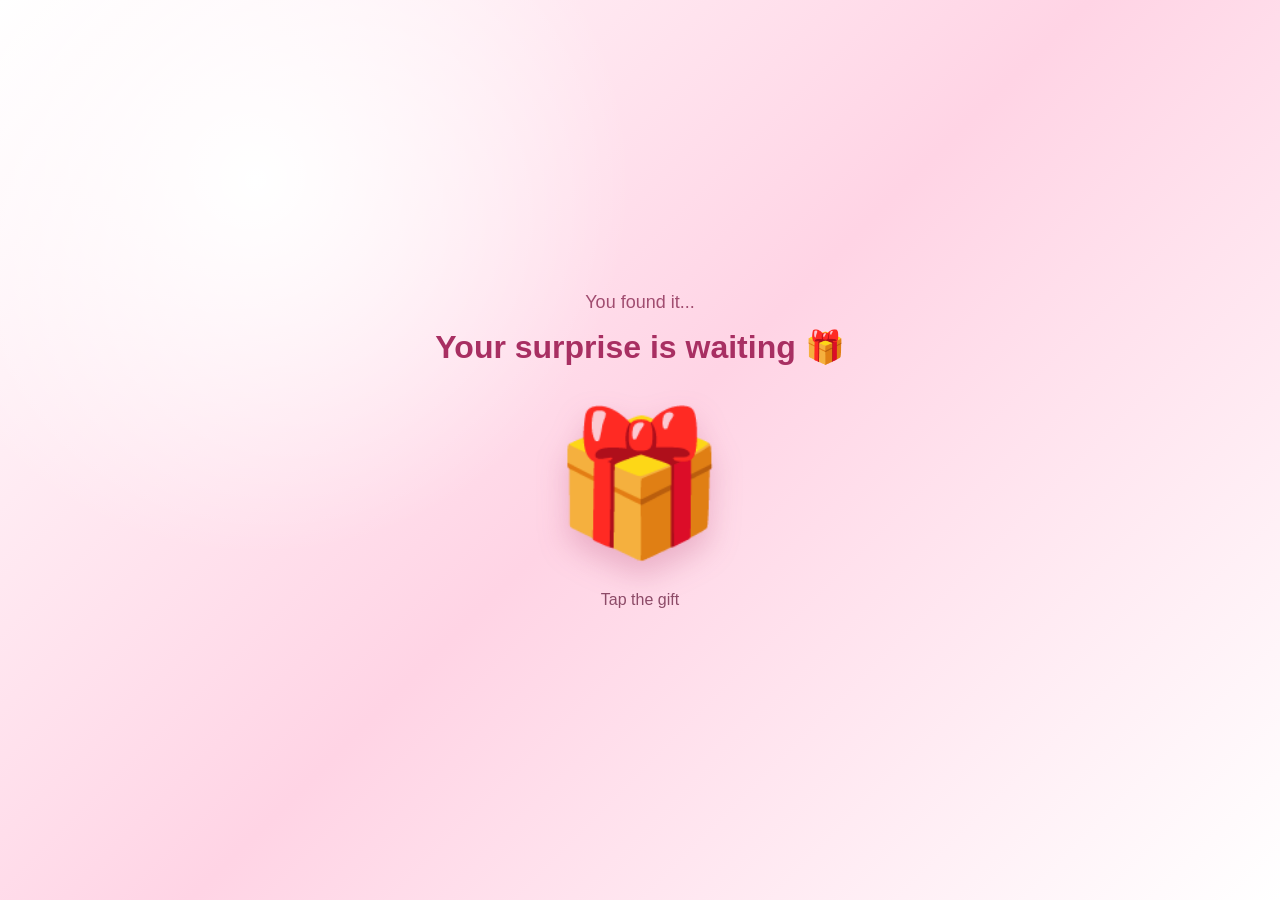
<file: gift.html>
<!DOCTYPE html>
<html lang="en">
<head>
    <meta charset="UTF-8">
    <meta name="viewport" content="width=device-width, initial-scale=1.0">
    <title>A Gift For You</title>
    <link rel="stylesheet" href="style.css">
</head>

<body class="gift-page">

    <div class="gift-container">

        <p class="gift-small-text">
            You found it...
        </p>

        <h1>Your surprise is waiting 🎁</h1>

        <div
            class="gift-box"
            onclick="openGift()"
        >
            🎁
        </div>

        <p>
            Tap the gift
        </p>

    </div>

    <script src="script.js"></script>

</body>
</html>
</file>
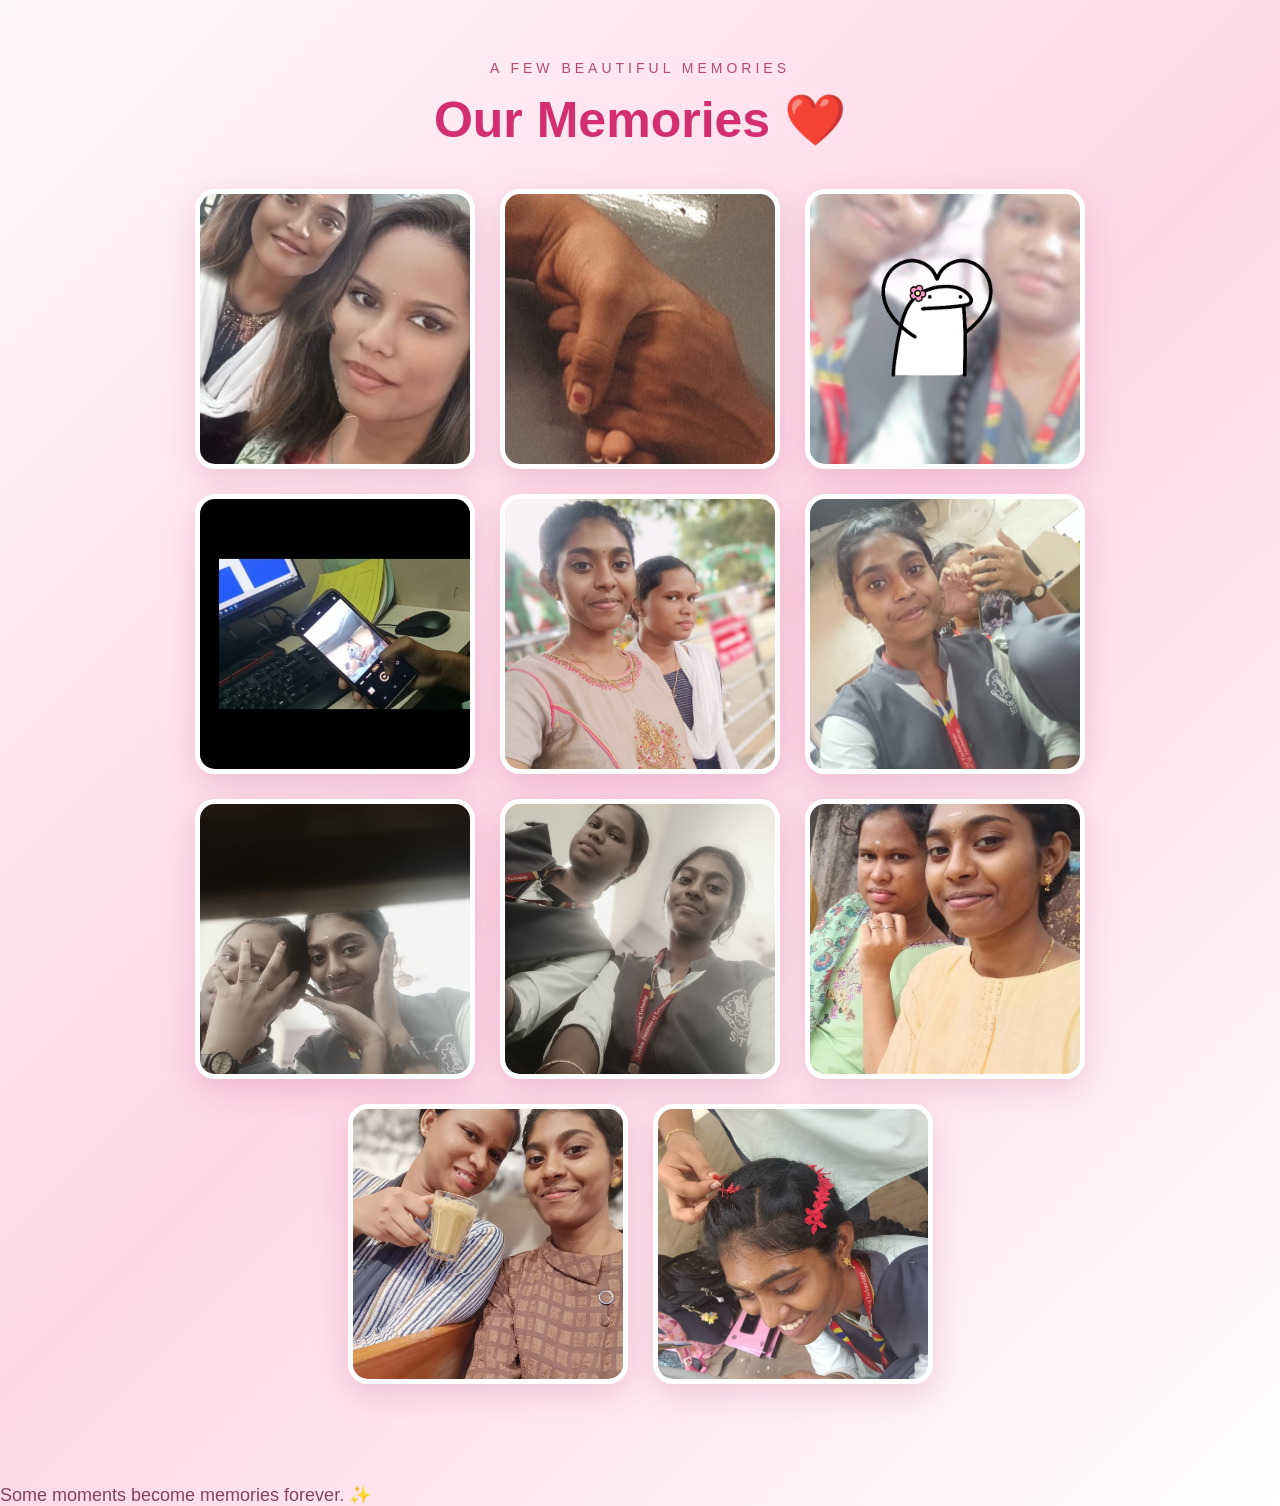
<file: memories.html>
<!DOCTYPE html>
<html lang="en">
<head>

    <meta charset="UTF-8">

    <meta
        name="viewport"
        content="width=device-width, initial-scale=1.0"
    >

    <title>Memories</title>

    <link rel="stylesheet" href="style.css">

</head>

<body class="memories-page">

    <div class="memories-container">

        <p class="memory-label">
            A FEW BEAUTIFUL MEMORIES
        </p>

        <h1>
            Our Memories ❤️
        </h1>

        <div class="gallery">

    <img src="images/photo1.jpeg.jpeg" alt="Memory 1">
    <img src="images/photo2.jpeg.jpeg" alt="Memory 2">
    <img src="images/photo3.jpeg.jpeg" alt="Memory 3">
    <img src="images/photo4.jpeg.jpeg" alt="Memory 4">
    <img src="images/photo5.jpeg.jpeg" alt="Memory 5">
    <img src="images/photo6.jpeg.jpeg" alt="Memory 6">
    <img src="images/photo7.jpeg.jpeg" alt="Memory 7">
    <img src="images/photo8.jpeg.jpeg" alt="Memory 8">
    <img src="images/photo9.jpeg.jpeg" alt="Memory 9">
    <img src="images/photo10.jpeg.jpeg" alt="Memory 10">
    <img src="images/photo11.jpeg.jpeg" alt="Memory 11">

</div>

            


</div>

        </div>

        <p class="bottom-message">
                          Some moments become memories forever. ✨
        </p>

    </div>

</body>
</html>
</file>
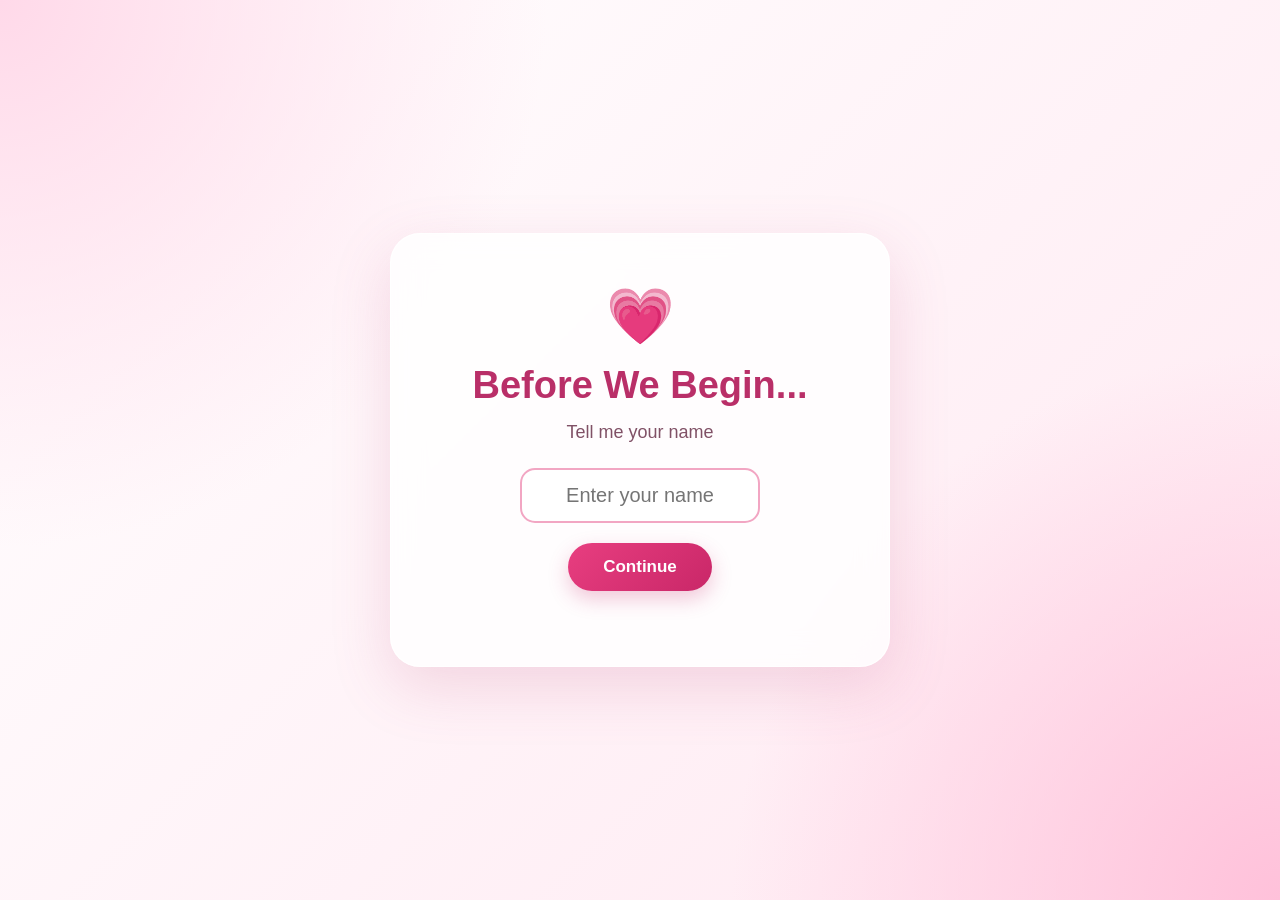
<file: name.html>
<!DOCTYPE html>
<html lang="en">
<head>
    <meta charset="UTF-8">
    <meta name="viewport" content="width=device-width, initial-scale=1.0">
    <title>Your Name</title>
    <link rel="stylesheet" href="style.css">
</head>

<body class="simple-page">

    <div class="simple-card">

        <div class="small-icon">💗</div>

        <h1>Before We Begin...</h1>

        <p>Tell me your name</p>

        <input
            type="text"
            id="username"
            placeholder="Enter your name"
        >

        <button onclick="checkName()">
            Continue
        </button>

        <p id="message"></p>

    </div>

    <script src="script.js"></script>

</body>
</html>
</file>
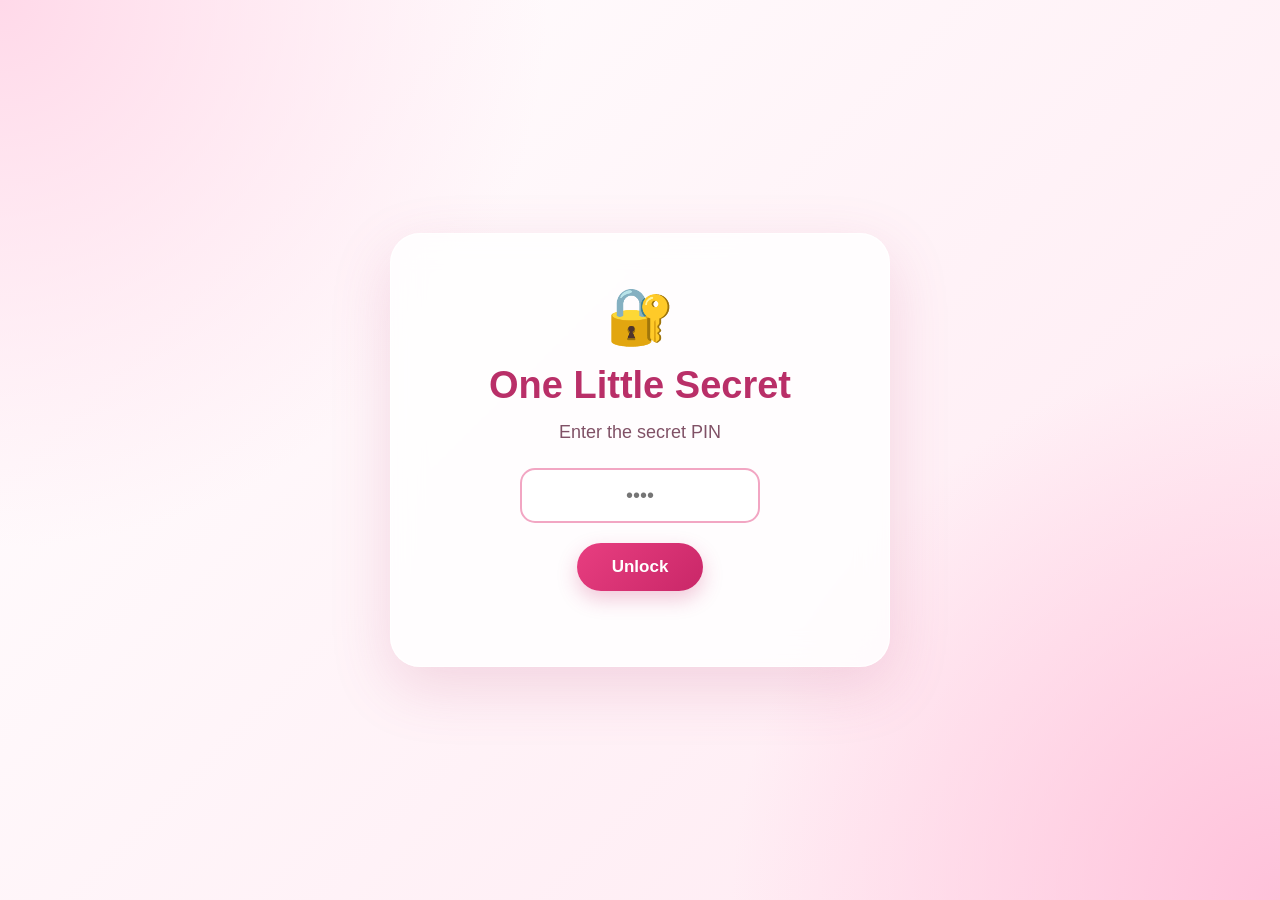
<file: pin.html>
<!DOCTYPE html>
<html lang="en">
<head>
    <meta charset="UTF-8">
    <meta name="viewport" content="width=device-width, initial-scale=1.0">
    <title>Secret</title>
    <link rel="stylesheet" href="style.css">
</head>

<body class="simple-page">

    <div class="simple-card">

        <div class="small-icon">🔐</div>

        <h1>One Little Secret</h1>

        <p>Enter the secret PIN</p>

        <input
            type="password"
            id="pinInput"
            maxlength="4"
            placeholder="••••"
        >

        <button onclick="checkPin()">
            Unlock
        </button>

        <p id="error"></p>

    </div>

    <script src="script.js"></script>

</body>
</html>
</file>
<file: style.css>
/* =====================================
   RESET
===================================== */

* {
    margin: 0;
    padding: 0;
    box-sizing: border-box;
}

body {
    font-family: "Segoe UI", Arial, sans-serif;
}


/* =====================================
   SIMPLE PAGES
   START / PIN / NAME
===================================== */

.simple-page {

    min-height: 100vh;

    display: flex;

    justify-content: center;

    align-items: center;

    background:
        radial-gradient(
            circle at top left,
            #ffd9e9,
            transparent 35%
        ),
        radial-gradient(
            circle at bottom right,
            #ffc1da,
            transparent 35%
        ),
        linear-gradient(
            135deg,
            #fff,
            #ffe8f1
        );

    color: #5c3044;

}


.simple-card {

    width: 90%;

    max-width: 500px;

    padding: 50px 35px;

    text-align: center;

    background: rgba(255,255,255,0.82);

    border: 1px solid rgba(255,255,255,0.9);

    border-radius: 30px;

    box-shadow:
        0 20px 60px rgba(190,70,120,0.18);

    backdrop-filter: blur(15px);

    animation: cardAppear 1s ease;

}


.small-icon {

    font-size: 55px;

    margin-bottom: 15px;

}


.simple-card h1 {

    font-size: 38px;

    color: #b92f68;

    margin-bottom: 15px;

}


.simple-card p {

    font-size: 18px;

    color: #805166;

    margin: 15px 0 25px;

}


.simple-card input {

    width: 240px;

    max-width: 90%;

    padding: 14px;

    border: 2px solid #f2a6c3;

    border-radius: 15px;

    outline: none;

    font-size: 20px;

    text-align: center;

    color: #6d3150;

    background: white;

}


.simple-card input:focus {

    border-color: #d94380;

    box-shadow: 0 0 15px rgba(217,67,128,0.2);

}


button {

    border: none;

    cursor: pointer;

}


.simple-card button {

    display: block;

    margin: 20px auto 0;

    padding: 14px 35px;

    border-radius: 30px;

    background: linear-gradient(
        135deg,
        #e83e80,
        #c92768
    );

    color: white;

    font-size: 17px;

    font-weight: 600;

    box-shadow:
        0 8px 20px rgba(201,39,104,0.25);

    transition: 0.3s;

}


.simple-card button:hover {

    transform: translateY(-3px);

    box-shadow:
        0 12px 25px rgba(201,39,104,0.35);

}


#error {

    color: #d62f52 !important;

    font-size: 15px !important;

}


/* =====================================
   GIFT PAGE
===================================== */

.gift-page {

    min-height: 100vh;

    display: flex;

    justify-content: center;

    align-items: center;

    text-align: center;

    color: #6b304c;

    background:
        radial-gradient(
            circle at 20% 20%,
            #ffffff,
            transparent 30%
        ),
        linear-gradient(
            135deg,
            #fff,
            #ffd4e5,
            #fff
        );

}


.gift-container {

    animation: cardAppear 1s ease;

}


.gift-small-text {

    font-size: 18px;

    color: #a14d70;

    margin-bottom: 15px;

}


.gift-container h1 {

    color: #a82f62;

    margin-bottom: 35px;

}


.gift-box {

    font-size: 140px;

    cursor: pointer;

    animation: giftBounce 1.2s infinite;

    filter:
        drop-shadow(
            0 15px 15px rgba(170,50,100,0.25)
        );

}


.gift-box:hover {

    transform: scale(1.1);

}


.gift-container p:last-child {

    margin-top: 25px;

    color: #8d4b68;

}


@keyframes giftBounce {

    0%,100% {

        transform: translateY(0);

    }

    50% {

        transform: translateY(-18px);

    }

}


/* =====================================
   BIRTHDAY PAGE
===================================== */

.birthday-page {

    position: relative;

    width: 100%;

    min-height: 100vh;

    overflow: hidden;

    display: flex;

    justify-content: center;

    align-items: center;

    color: #702746;

    background:
        radial-gradient(
            circle at 10% 15%,
            rgba(255,255,255,0.95),
            transparent 25%
        ),
        radial-gradient(
            circle at 90% 20%,
            rgba(255,255,255,0.9),
            transparent 25%
        ),
        radial-gradient(
            circle at 20% 85%,
            rgba(255,183,211,0.8),
            transparent 30%
        ),
        linear-gradient(
            135deg,
            #fff8fb,
            #ffd4e5,
            #fff,
            #ffc1da
        );

    background-size: 200% 200%;

    animation: pinkMove 10s ease infinite;

}


@keyframes pinkMove {

    0% {
        background-position: 0% 50%;
    }

    50% {
        background-position: 100% 50%;
    }

    100% {
        background-position: 0% 50%;
    }

}


/* =====================================
   GLOWING CIRCLES
===================================== */

.glow {

    position: absolute;

    border-radius: 50%;

    filter: blur(2px);

    opacity: 0.45;

    pointer-events: none;

}


.glow-one {

    width: 180px;

    height: 180px;

    background: #ff8fba;

    top: -50px;

    left: -40px;

}


.glow-two {

    width: 220px;

    height: 220px;

    background: #ffffff;

    right: -70px;

    bottom: -50px;

}


.glow-three {

    width: 120px;

    height: 120px;

    background: #ffb0cd;

    left: 25%;

    bottom: 5%;

}


/* =====================================
   BALLOONS
===================================== */

.balloons {

    position: absolute;

    inset: 0;

    overflow: hidden;

    pointer-events: none;

}


.balloon {

    position: absolute;

    bottom: -120px;

    font-size: 55px;

    animation: balloonFloat 10s linear infinite;

}


.b1 {
    left: 5%;
    animation-delay: 0s;
}

.b2 {
    left: 18%;
    animation-delay: 3s;
}

.b3 {
    left: 78%;
    animation-delay: 1s;
}

.b4 {
    left: 90%;
    animation-delay: 4s;
}


@keyframes balloonFloat {

    from {

        transform:
            translateY(0)
            rotate(-5deg);

    }

    to {

        transform:
            translateY(-120vh)
            rotate(5deg);

    }

}


/* =====================================
   BIRTHDAY CONTENT
===================================== */

.birthday-content {

    position: relative;

    z-index: 10;

    width: 90%;

    max-width: 850px;

    text-align: center;

    padding: 35px;

    animation: birthdayAppear 1.5s ease;

}


@keyframes birthdayAppear {

    from {

        opacity: 0;

        transform: scale(0.75);

    }

    to {

        opacity: 1;

        transform: scale(1);

    }

}


/* =====================================
   TOP TEXT
===================================== */

.top-line {

    font-size: 18px;

    letter-spacing: 3px;

    color: #a64c70;

    margin-bottom: 15px;

}


/* =====================================
   HAPPY BIRTHDAY
===================================== */

.birthday-content h1 {

    font-size: clamp(55px, 9vw, 105px);

    line-height: 0.9;

    color: #e63c7e;

    letter-spacing: 5px;

    text-shadow:
        0 3px 0 white,
        0 0 15px rgba(230,60,126,0.35),
        0 0 35px rgba(255,255,255,0.8);

    animation: birthdayGlow 1.5s infinite alternate;

}


.birthday-content h2 {

    font-size: clamp(48px, 8vw, 90px);

    color: white;

    letter-spacing: 7px;

    text-shadow:
        0 2px 0 #df3b7a,
        0 0 15px #df3b7a,
        0 0 35px rgba(255,255,255,0.9);

}


@keyframes birthdayGlow {

    from {

        transform: scale(1);

    }

    to {

        transform: scale(1.04);

    }

}


/* =====================================
   NAME
===================================== */

.name {

    display: inline-block;

    margin-top: 15px;

    padding: 10px 30px;

    border-radius: 50px;

    background: rgba(255,255,255,0.75);

    color: #d52f72;

    font-size: clamp(30px, 5vw, 55px);

    font-weight: bold;

    letter-spacing: 4px;

    box-shadow:
        0 8px 30px rgba(210,45,110,0.15);

}


/* =====================================
   HEART LINE
===================================== */

.heart-line {

    color: #df4d83;

    margin: 20px 0;

    font-size: 20px;

}


/* =====================================
   PERSONAL MESSAGE
===================================== */

.personal-message {

    max-width: 650px;

    margin: auto;

    padding: 18px 25px;

    background: rgba(255,255,255,0.65);

    border-radius: 22px;

    box-shadow:
        0 8px 30px rgba(190,60,110,0.12);

}


.personal-message p {

    font-family: "Caveat", cursive;

    font-size: 30px;

    font-weight: 500;

    line-height: 1.6;

    color: #71364f;

    letter-spacing: 0.5px;

}


/* =====================================
   CAKE
===================================== */

.cake {

    font-size: 85px;

    margin-top: 18px;

    animation: cakeBounce 1.5s infinite;

}


@keyframes cakeBounce {

    0%,100% {

        transform: translateY(0);

    }

    50% {

        transform: translateY(-8px);

    }

}


/* =====================================
   SIDE DECORATIONS
===================================== */

.side-decoration {

    position: absolute;

    z-index: 5;

    font-size: 85px;

    opacity: 0.9;

}


.left-decoration {

    left: 4%;

    bottom: 7%;

}


.right-decoration {

    right: 4%;

    bottom: 7%;

}


/* =====================================
   MEMORY BUTTON
===================================== */

.memory-button {

    margin-top: 20px;

    padding: 13px 28px;

    border-radius: 30px;

    background: #d93476;

    color: white;

    font-size: 16px;

    font-weight: bold;

    box-shadow:
        0 8px 20px rgba(210,50,110,0.25);

    transition: 0.3s;

}


.memory-button:hover {

    transform: translateY(-3px);

    background: #b92562;

}


/* =====================================
   MEMORIES PAGE
===================================== */

.memories-page {

    min-height: 100vh;

    overflow-y: auto;

    color: #702746;

    background:
        linear-gradient(
            135deg,
            #fff8fb,
            #ffd6e6,
            #fff
        );

}


.memories-container {

    width: 90%;

    max-width: 1100px;

    margin: auto;

    padding: 60px 20px;

    text-align: center;

}


.memory-label {

    letter-spacing: 4px;

    color: #b34b72;

    font-size: 14px;

}


.memories-container h1 {

    margin: 15px 0 40px;

    color: #d32f70;

    font-size: 50px;

}


.gallery {

    display: flex;

    justify-content: center;

    flex-wrap: wrap;

    gap: 25px;

}


.gallery img {

    width: 280px;

    height: 280px;

    object-fit: cover;

    border-radius: 20px;

    border: 5px solid white;

    box-shadow:
        0 10px 30px rgba(170,60,110,0.2);

    transition: 0.4s;

}


.gallery img:hover {

    transform: scale(1.05) rotate(1deg);

}


.bottom-message {

    margin-top: 40px;

    color: #81445d;

    font-size: 18px;

}


/* =====================================
   MOBILE
===================================== */

@media (max-width: 700px) {

    .simple-card {

        padding: 35px 20px;

    }

    .simple-card h1 {

        font-size: 30px;

    }

    .side-decoration {

        font-size: 55px;

        opacity: 0.7;

    }

    .left-decoration {

        left: 2%;

        bottom: 3%;

    }

    .right-decoration {

        right: 2%;

        bottom: 3%;

    }

    .birthday-content {

        padding: 20px;

    }

    .top-line {

        font-size: 13px;

    }

    .personal-message p {

        font-size: 16px;

    }

    .cake {

        font-size: 65px;

    }

    .gallery img {

        width: 150px;

        height: 150px;

    }

}
/* ==========================================
   SINGLE-SCREEN BIRTHDAY PAGE
========================================== */

.birthday-page {
    position: relative;
    width: 100%;
    height: 100vh;
    min-height: 600px;

    overflow: hidden;

    display: flex;
    justify-content: center;
    align-items: center;

    padding: 15px;

    background:
        radial-gradient(
            circle at 5% 10%,
            rgba(255, 145, 190, 0.35),
            transparent 25%
        ),
        radial-gradient(
            circle at 95% 15%,
            rgba(255, 255, 255, 0.8),
            transparent 25%
        ),
        linear-gradient(
            135deg,
            #fff7fa,
            #ffd5e5,
            #ffc0d9,
            #fff8fb
        );

    background-size: 200% 200%;

    animation: pinkBackground 10s ease infinite;
}


@keyframes pinkBackground {

    0% {
        background-position: 0% 50%;
    }

    50% {
        background-position: 100% 50%;
    }

    100% {
        background-position: 0% 50%;
    }
}


/* ==========================================
   MAIN CONTENT
========================================== */

.birthday-content {

    position: relative;

    z-index: 10;

    width: 95%;
    max-width: 900px;

    height: 95vh;

    display: flex;

    flex-direction: column;

    justify-content: center;

    align-items: center;

    text-align: center;

    padding: 10px;

}


/* ==========================================
   TOP LINE
========================================== */

.top-line {

    font-family: "Playfair Display", serif;

    font-size: 15px;

    letter-spacing: 2px;

    color: #a64d70;

    margin-bottom: 5px;
}


/* ==========================================
   HAPPY
========================================== */

.birthday-content h1 {

    font-family: "Great Vibes", cursive;

    font-size: clamp(55px, 8vw, 85px);

    font-weight: 400;

    line-height: 0.9;

    color: #df3576;

    margin: 0;

    text-shadow:
        0 3px 0 white,
        0 0 15px rgba(223,53,118,0.3);

}


/* ==========================================
   BIRTHDAY
========================================== */

.birthday-content h2 {

    font-family: "Playfair Display", serif;

    font-size: clamp(38px, 6vw, 65px);

    font-weight: 600;

    line-height: 0.9;

    letter-spacing: 5px;

    margin: 3px 0 8px;

    color: white;

    text-shadow:
        0 2px 0 #d63272,
        0 0 15px #d63272;
}


/* ==========================================
   NAME
========================================== */

.name {

    font-family: "Playfair Display", serif;

    padding: 5px 25px;

    border-radius: 40px;

    background: rgba(255,255,255,0.45);

    border: 1px solid rgba(255,255,255,0.7);

    color: #c72d68;

    font-size: clamp(25px, 4vw, 42px);

    font-weight: 600;

    letter-spacing: 4px;

}


/* ==========================================
   HEART LINE
========================================== */

.heart-line {

    margin: 7px 0;

    color: #df4b83;

    font-size: 16px;
}


/* ==========================================
   PERSONAL MESSAGE
========================================== */

.personal-message {

    width: min(800px, 95%);

    margin: 5px auto 0;

    padding: 0 10px;

    background: transparent;

    border: none;

    box-shadow: none;
}


.personal-message p {

    font-family: "Caveat", cursive;

    font-size: clamp(18px, 2.2vw, 25px);

    font-weight: 500;

    line-height: 1.25;

    color: #71364f;

    margin: 4px 0;

    text-align: center;

}


.personal-message p:first-child {

    font-size: clamp(22px, 2.5vw, 29px);

    font-weight: 600;

    color: #d32f70;

}


/* ==========================================
   CAKE
========================================== */

.cake {

    font-size: 55px;

    margin-top: 5px;

    animation: cakeFloat 1.5s ease-in-out infinite;
}


@keyframes cakeFloat {

    0%,100% {
        transform: translateY(0);
    }

    50% {
        transform: translateY(-5px);
    }
}


/* ==========================================
   BUTTON
========================================== */

.memory-button {

    margin-top: 7px;

    padding: 9px 22px;

    border-radius: 25px;

    background: #d93476;

    color: white;

    font-size: 14px;

    font-weight: bold;

    box-shadow:
        0 6px 15px rgba(210,50,110,0.25);

    transition: 0.3s;
}


.memory-button:hover {

    transform: translateY(-2px);

    background: #b92562;
}


/* ==========================================
   BALLOONS
========================================== */

.balloons {

    position: fixed;

    inset: 0;

    overflow: hidden;

    pointer-events: none;

    z-index: 2;
}


.balloon {

    position: absolute;

    bottom: -100px;

    font-size: 45px;

    opacity: 0.65;

    animation: balloonFloat 12s linear infinite;
}


@keyframes balloonFloat {

    from {
        transform: translateY(0);
    }

    to {
        transform: translateY(-120vh);
    }
}


/* ==========================================
   TEDDY / HORSE
========================================== */

.side-decoration {

    position: fixed;

    z-index: 4;

    font-size: 55px;

    opacity: 0.5;

    pointer-events: none;
}


.left-decoration {

    left: 20px;

    bottom: 15px;
}


.right-decoration {

    right: 20px;

    bottom: 15px;
}


/* ==========================================
   SMALL SCREEN
========================================== */

@media (max-height: 700px) {

    .birthday-content h1 {
        font-size: 55px;
    }

    .birthday-content h2 {
        font-size: 42px;
    }

    .name {
        font-size: 27px;
    }

    .personal-message p {
        font-size: 19px;
        line-height: 1.15;
        margin: 2px 0;
    }

    .personal-message p:first-child {
        font-size: 22px;
    }

    .cake {
        font-size: 45px;
    }

    .memory-button {
        margin-top: 3px;
        padding: 7px 18px;
    }

}
/* ==========================================
   SINGLE-SCREEN BIRTHDAY PAGE
========================================== */

.birthday-page {
    position: relative;
    width: 100%;
    height: 100vh;
    min-height: 600px;

    overflow: hidden;

    display: flex;
    justify-content: center;
    align-items: center;

    padding: 15px;

    background:
        radial-gradient(
            circle at 5% 10%,
            rgba(255, 145, 190, 0.35),
            transparent 25%
        ),
        radial-gradient(
            circle at 95% 15%,
            rgba(255, 255, 255, 0.8),
            transparent 25%
        ),
        linear-gradient(
            135deg,
            #fff7fa,
            #ffd5e5,
            #ffc0d9,
            #fff8fb
        );

    background-size: 200% 200%;

    animation: pinkBackground 10s ease infinite;
}


@keyframes pinkBackground {

    0% {
        background-position: 0% 50%;
    }

    50% {
        background-position: 100% 50%;
    }

    100% {
        background-position: 0% 50%;
    }
}


/* ==========================================
   MAIN CONTENT
========================================== */

.birthday-content {

    position: relative;

    z-index: 10;

    width: 95%;
    max-width: 900px;

    height: 95vh;

    display: flex;

    flex-direction: column;

    justify-content: center;

    align-items: center;

    text-align: center;

    padding: 10px;

}


/* ==========================================
   TOP LINE
========================================== */

.top-line {

    font-family: "Playfair Display", serif;

    font-size: 15px;

    letter-spacing: 2px;

    color: #a64d70;

    margin-bottom: 5px;
}


/* ==========================================
   HAPPY
========================================== */

.birthday-content h1 {

    font-family: "Great Vibes", cursive;

    font-size: clamp(55px, 8vw, 85px);

    font-weight: 400;

    line-height: 0.9;

    color: #df3576;

    margin: 0;

    text-shadow:
        0 3px 0 white,
        0 0 15px rgba(223,53,118,0.3);

}


/* ==========================================
   BIRTHDAY
========================================== */

.birthday-content h2 {

    font-family: "Playfair Display", serif;

    font-size: clamp(38px, 6vw, 65px);

    font-weight: 600;

    line-height: 0.9;

    letter-spacing: 5px;

    margin: 3px 0 8px;

    color: white;

    text-shadow:
        0 2px 0 #d63272,
        0 0 15px #d63272;
}


/* ==========================================
   NAME
========================================== */

.name {

    font-family: "Playfair Display", serif;

    padding: 5px 25px;

    border-radius: 40px;

    background: rgba(255,255,255,0.45);

    border: 1px solid rgba(255,255,255,0.7);

    color: #c72d68;

    font-size: clamp(25px, 4vw, 42px);

    font-weight: 600;

    letter-spacing: 4px;

}


/* ==========================================
   HEART LINE
========================================== */

.heart-line {

    margin: 7px 0;

    color: #df4b83;

    font-size: 16px;
}


/* ==========================================
   PERSONAL MESSAGE
========================================== */

.personal-message {

    width: min(800px, 95%);

    margin: 5px auto 0;

    padding: 0 10px;

    background: transparent;

    border: none;

    box-shadow: none;
}


.personal-message p {

    font-family: "Caveat", cursive;

    font-size: clamp(18px, 2.2vw, 25px);

    font-weight: 500;

    line-height: 1.25;

    color: #71364f;

    margin: 4px 0;

    text-align: center;

}


.personal-message p:first-child {

    font-size: clamp(22px, 2.5vw, 29px);

    font-weight: 600;

    color: #d32f70;

}


/* ==========================================
   CAKE
========================================== */

.cake {

    font-size: 55px;

    margin-top: 5px;

    animation: cakeFloat 1.5s ease-in-out infinite;
}


@keyframes cakeFloat {

    0%,100% {
        transform: translateY(0);
    }

    50% {
        transform: translateY(-5px);
    }
}


/* ==========================================
   BUTTON
========================================== */

.memory-button {

    margin-top: 7px;

    padding: 9px 22px;

    border-radius: 25px;

    background: #d93476;

    color: white;

    font-size: 14px;

    font-weight: bold;

    box-shadow:
        0 6px 15px rgba(210,50,110,0.25);

    transition: 0.3s;
}


.memory-button:hover {

    transform: translateY(-2px);

    background: #b92562;
}


/* ==========================================
   BALLOONS
========================================== */

.balloons {

    position: fixed;

    inset: 0;

    overflow: hidden;

    pointer-events: none;

    z-index: 2;
}


.balloon {

    position: absolute;

    bottom: -100px;

    font-size: 45px;

    opacity: 0.65;

    animation: balloonFloat 12s linear infinite;
}


@keyframes balloonFloat {

    from {
        transform: translateY(0);
    }

    to {
        transform: translateY(-120vh);
    }
}


/* ==========================================
   TEDDY / HORSE
========================================== */

.side-decoration {

    position: fixed;

    z-index: 4;

    font-size: 55px;

    opacity: 0.5;

    pointer-events: none;
}


.left-decoration {

    left: 20px;

    bottom: 15px;
}


.right-decoration {

    right: 20px;

    bottom: 15px;
}


/* ==========================================
   SMALL SCREEN
========================================== */

@media (max-height: 700px) {

    .birthday-content h1 {
        font-size: 55px;
    }

    .birthday-content h2 {
        font-size: 42px;
    }

    .name {
        font-size: 27px;
    }

    .personal-message p {
        font-size: 19px;
        line-height: 1.15;
        margin: 2px 0;
    }

    .personal-message p:first-child {
        font-size: 22px;
    }

    .cake {
        font-size: 45px;
    }

    .memory-button {
        margin-top: 3px;
        padding: 7px 18px;
    }

}
</file>
